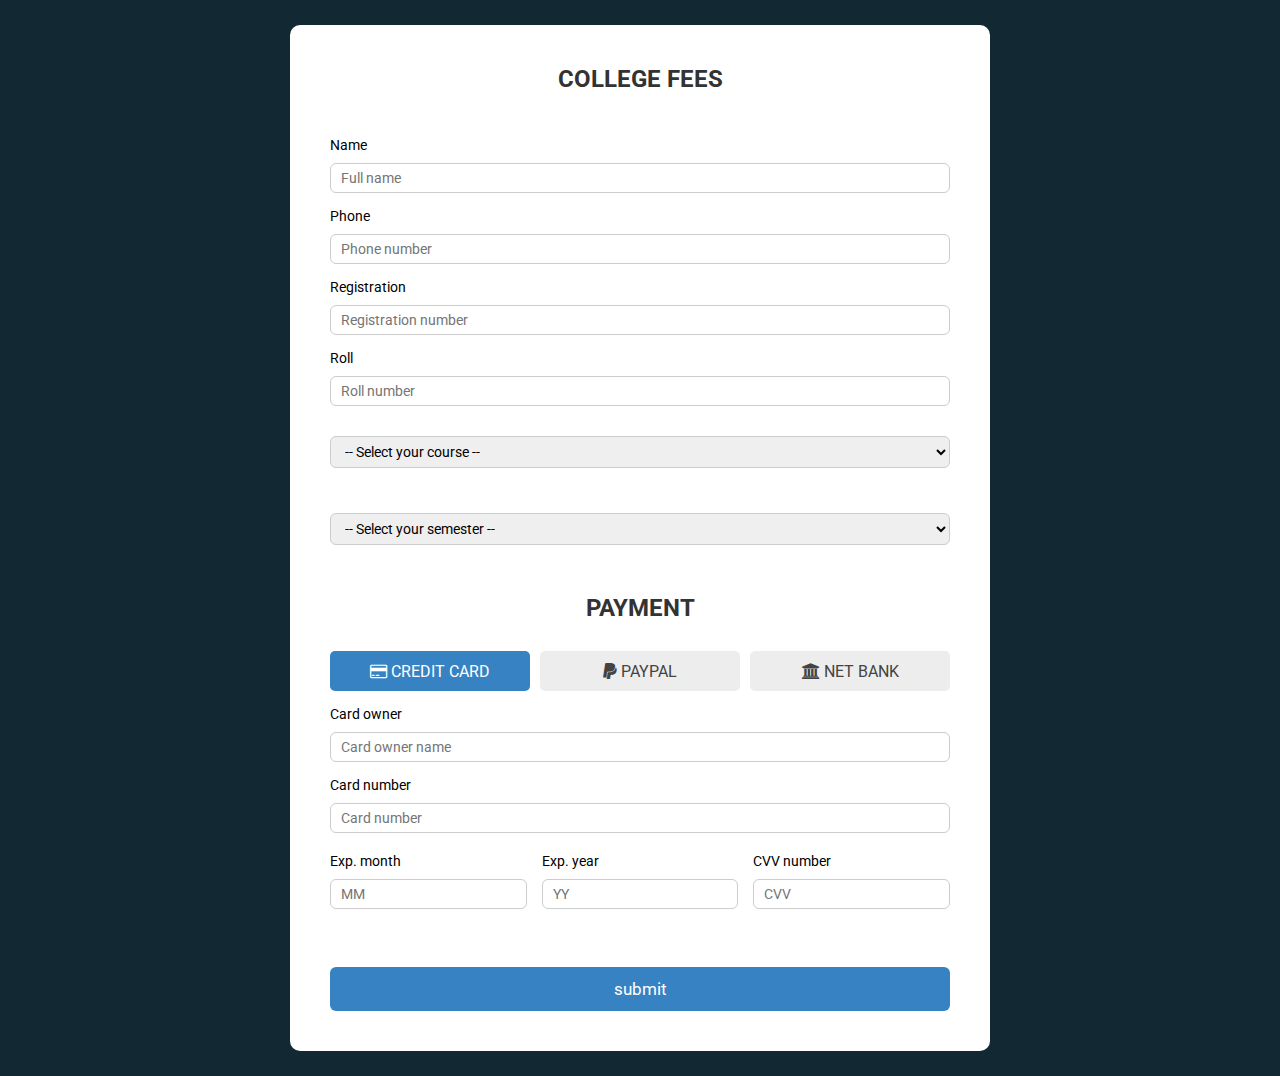
<file: links/fees.html>
<!DOCTYPE html>
<html lang="en">
<head>
    <meta charset="UTF-8">
    <meta name="viewport" content="width=device-width, initial-scale=1.0">
    <title>College Fees</title>
    <link rel="icon" href="icons/site-icon.png" type="png/icon" />
    <link rel="stylesheet" href="https://cdnjs.cloudflare.com/ajax/libs/font-awesome/4.7.0/css/font-awesome.min.css">
    <link href="https://fonts.googleapis.com/css?family=Roboto:300,400,500,700" rel="stylesheet">
    <link rel="stylesheet" href="feesstyle.css">
</head>
<body>
     <!--start payment form-->

     <div class="container">
        <form action="">
            <div class="row">
                <div class="column">
                    <h3 class="title">college  fees</h3>   <!--fees heading -->

                    <br>
                    <!--FEES required SECTIONS //////-->
                    <div class="input-box">
                        <span>Name</span>
                        <input type="text" placeholder="Full name" required />
                    </div>
                    <div class="input-box">
                        <span>Phone</span>
                        <input type="text" placeholder="Phone number" required/>
                    </div>
                    <div class="input-box">
                        <span>Registration</span>
                        <input type="text" placeholder="Registration number" required/>
                    </div>
                    <div class="input-box">
                        <span>Roll </span>
                        <input type="text" placeholder="Roll number" required/>    
                    </div>
                    <div class="input-box">
                        <select class="input-box" required>
                            <option value=""> -- Select your course --</option>
                            <option value="1">Diploma in Information Technology</option>
                            <option value="2">Masters in Computer Applications</option>
                            <option value="3">Diploma in Electrical Engineering</option>
                            <option value="4">Diploma in Computer Programming</option>
                            <option value="5">Master of Business Administration</option>
                            <option value="6">Diploma in Biomedical Engineering</option>
                            <option value="7">Diploma in Medical Laboratory Technology</option>
                            <option value="8">Diploma in Chemical Engineering</option>
                          </select>
                            <div class="input-box">
                                <select class="input-box" required>
                                    <option value=""> -- Select your semester --</option>
                                    <option value="1">1 Semester</option>
                                    <option value="2">2 Semester</option>
                                    <option value="3">3 Semester</option>
                                    <option value="4">4 Semester</option>
                                    <option value="5">5 Semester</option>
                                    <option value="6">6 Semester</option>
                                </select>
                            </div>
                    </div>
                    </div>       
                </div>
                <br>
            

                <div class="column">
                    <h3 class="title">payment</h3>   <!--@@@@ PAYMENT HEADING -->
                    <br>
                    <div class="btn-group" style="width:100%">
                        <button style="width:50%"><span><i class="fa fa-credit-card"></i> CREDIT CARD</span></button>
                        <button class="card" style="width:50%"><span><i class="fa fa-paypal"></i> PAYPAL</span></button>
                        <button class="card" style="width:50%"><span><i class="fa fa-bank"></i> NET BANK</span></button>
                      </div>

                    <div class="input-box">
                        <span>Card owner </span>
                        <input type="text" placeholder="Card owner name ">
                    </div>
                    <div class="input-box">
                        <span>Card number</span>
                        <input type="text" placeholder="Card number" >
                    </div>

                    <div class="flex">
                        <div class="input-box">
                            <span>Exp. month</span>
                            <input type="text" placeholder="MM">
                        </div>
                        <div class="input-box">
                            <span>Exp. year</span>
                            <input type="text" placeholder="YY" >
                        </div>
                        <div class="input-box">
                            <span>CVV number</span>
                            <input type="text" placeholder="CVV">
                        </div>
                    </div>       
                </div>
                <br>
                <br>
                <button type="submit" class="btn"> submit</button>
            </div>
        </form>
    </div>
    
</body>
</html>
</file>
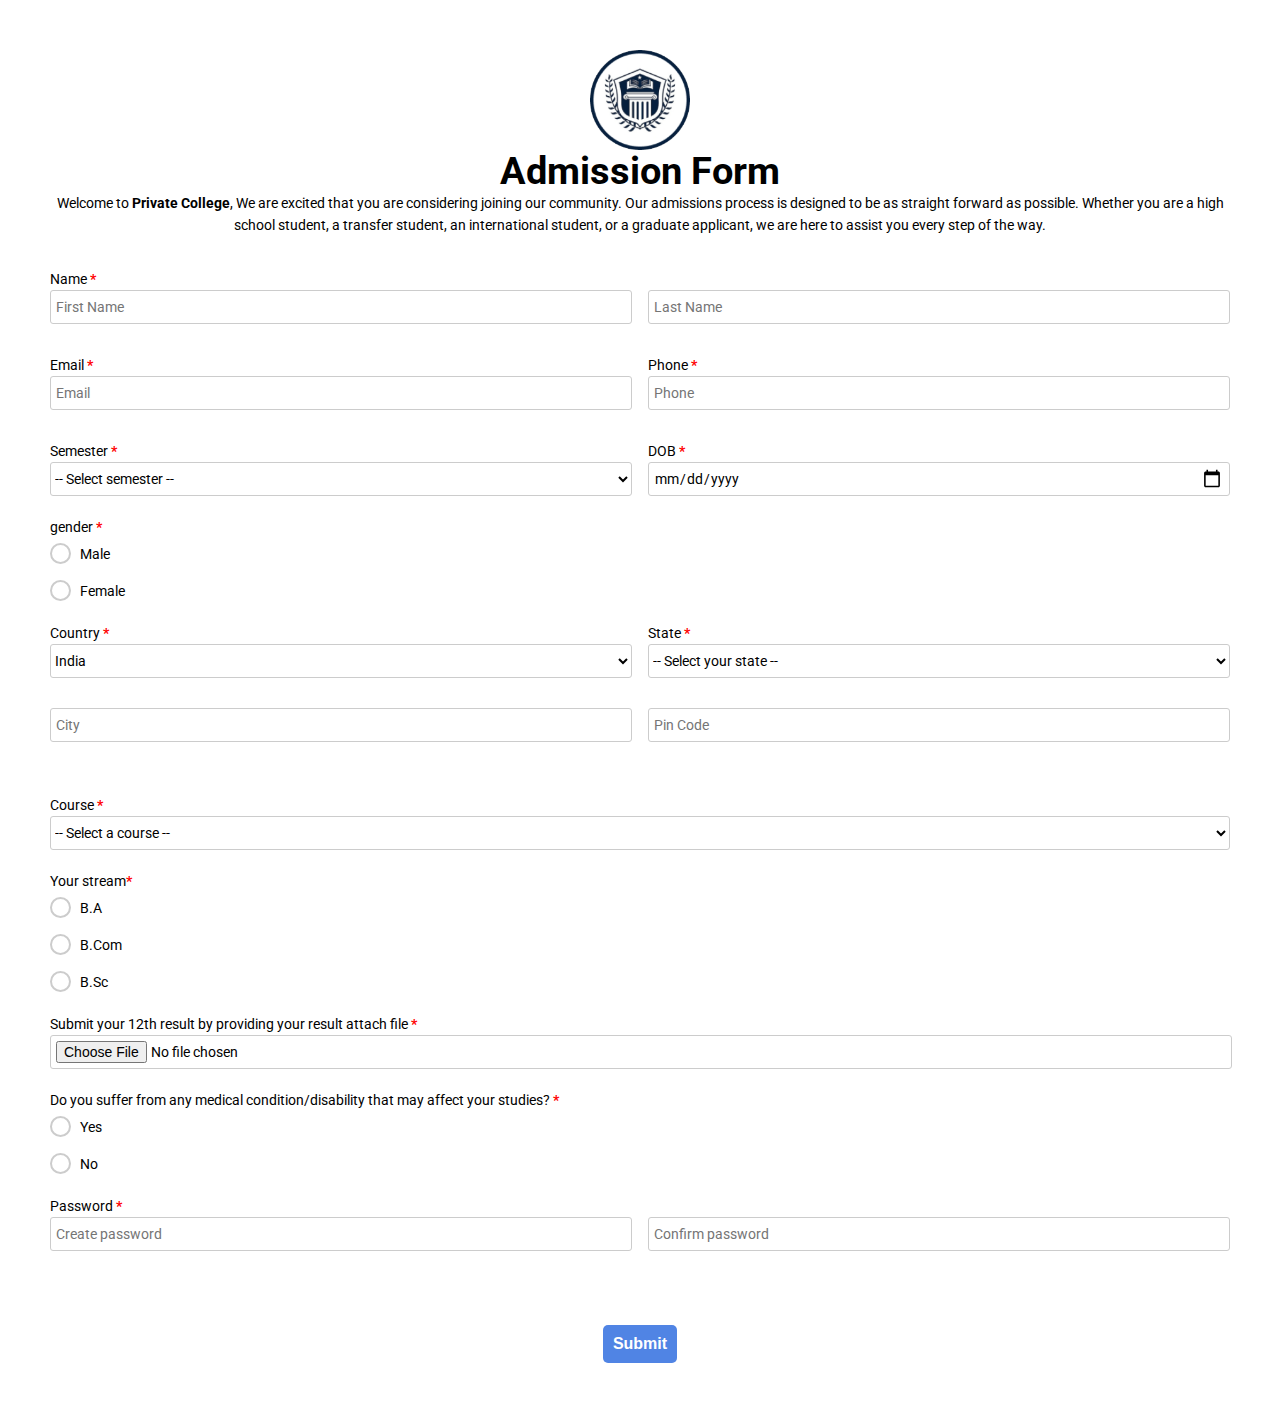
<file: links/admission/form.html>
<!DOCTYPE html>
<html>
  <head>
    <meta charset="UTF-8">
    <meta name="viewport" content="width=device-width, initial-scale=1.0">
    <title>Admission Form</title>
    <link rel="icon" href="/icons/site-icon.png" type="png/icon" />
    <link rel="stylesheet" href="https://cdnjs.cloudflare.com/ajax/libs/font-awesome/4.7.0/css/font-awesome.min.css">
    <link href="https://fonts.googleapis.com/css?family=Roboto:300,400,500,700" rel="stylesheet">
    <link rel="stylesheet" href="formstyle.css"> 
  </head>
  <body>
    <!--====# FORM HEADER #====-->
    <form action="#">
      <div class="banner">
        <img src="/icons/site-icon.png" alt="logo" height="100" >
      </div>
    
      <h1>Admission Form</h1>        
      <p class="top-info">Welcome to <b>Private College</b>, We are excited that you are considering joining our community. Our admissions process is designed to be as straight forward as possible. Whether you are a high school student, a transfer student, an international student, or a graduate applicant, we are here to assist you every step of the way.</p>
    <!--========# FORM HEADER END #=======-->
    <br>
    <!--========/// FORM MAIN INFO SECTIONS  /////=========-->
    <!--NAME SECTIONS-->
    <div class="item">
      <p>Name <b class="star">*</b></p>
      <div class="name-item">
        <input type="text" name="name" placeholder="First Name" required/>
        <input type="text" name="name" placeholder="Last Name" required/>
      </div>
    </div>
    <!--EMAIL OR PHONE SECTIONS-->
    <div class="contact-item">
      <div class="item">
        <p>Email <b class="star">*</b></p>
        <input type="text" name="email" placeholder="Email" required/>
      </div>
      <div class="item">
        <p>Phone <b class="star">*</b></p>
        <input type="text" name="phone" placeholder="Phone" required/>
      </div>
    </div>
    <!--SEMESTER OPTIONS OR DOB SECTIONS-->
    <div class="position-item">
      <div class="item">
        <p>Semester <b class="star">*</b></p>
        <select required>
          <option value="">-- Select semester --</option>
          <option value="1">Semester 1</option>
          <option value="2">Semester 2</option>
          <option value="3">Semester 3</option>
          <option value="4">Semester 4</option>
          <option value="5">Semester 5</option>
          <option value="6">Semester 6</option>
        </select>
      </div>
      <div class="item">
        <p>DOB <b class="star">*</b></p>
        <input type="date" name="bdate" required/>
      </div>
    </div>
    <!--GENDER SECTIONS RADIO BUTTONS-->
    <div class="question">
      <p>gender <b class="star">*</b></p>
      <div class="question-answer">
        <div>
          <input type="radio" value="male" id="radio_1" name="status" required/>
          <label for="radio_1" class="radio"><span>Male</span></label>
        </div>
        <div>
          <input type="radio" value="female" id="radio_2" name="status" required/>
          <label for="radio_2" class="radio"><span>Female</span></label>
        </div>
      </div>
    </div>
    <!--===# ADDRESS SECTIONS-->

    <div class="position-item">
      <div class="item">
        <p>Country <b class="star">*</b></p>
        <select required>
          <option value="1">India</option>
        </select>
      </div>
      <div class="item">
        <p>State <b class="star">*</b></p>
        <select required>
          <option value="">-- Select your state --</option>
          <option value="1">Assam</option>
          <option value="2">Gujarat</option>
          <option value="3">Karnataka</option>
          <option value="4">Maharashtra</option>
          <option value="5">Sikkim</option>
          <option value="5">West Bengal</option>
        </select>            
      </div>
    </div>

    <div class="item">
      <div class="name-item">
        <input type="text" name="city" placeholder="City" required/>
        <input type="text" name="pin" placeholder="Pin Code" required/>
      </div>
    </div>
    <br>

    <!--COURSE'S-->

      <div class="item">
        <p>Course <b class="star">*</b></p>
        <select required>
          <option value="">-- Select a course --</option>
          <option value="1">Diploma in Information Technology</option>
          <option value="2">Masters in Computer Applications</option>
          <option value="3">Diploma in Electrical Engineering</option>
          <option value="4">Diploma in Computer Programming</option>
          <option value="5">Master of Business Administration</option>
          <option value="6">Diploma in Biomedical Engineering</option>
          <option value="7">Diploma in Medical Laboratory Technology</option>
          <option value="8">Diploma in Chemical Engineering</option>
        </select>
      </div>
      <!--STREAMS-->

      <div class="question">
        <p>Your stream<b class="star">*</b></p>
        <div class="question-answer" >
          <div>
            <input type="radio" value="ba" id="radio_5" name="stream" required>
            <label for="radio_5" class="radio"><span>B.A</span></label>
          </div>
          <div>
            <input type="radio" value="bcom" id="radio_6" name="stream" required />
            <label for="radio_6" class="radio"><span>B.Com</span></label>
          </div>
          <div>
            <input type="radio" value="bsc" id="radio_7" name="stream" required />
            <label for="radio_7" class="radio"><span>B.Sc</span></label>
          </div>
        </div>

<!--ADD A VIA FILE-->

    <div class="item">
      <p>Submit your 12th result by providing your result attach file <b class="star">*</b></p>
       <input type="file" name="file" accept="file/*" required>
    </div>

    <!--EXTRA INFO-->

      <p>Do you suffer from any medical condition/disability that may affect your studies? <b class="star">*</b></p>
       <div class="question-answer">
        <div>

          <input type="radio" id="yes" value="check" name="check" required />
          <label for="yes" class="radio"><span>Yes</span></label>
        </div>
      
        <div>
          <input type="radio" id="no" value="check" name="check" required/>
          <label for="no" class="radio"><span>No</span></label>
        </div>
      </div>

      <!--PASSWORD SECTION -->

      <div class="item">
        <p>Password <b class="star">*</b></p>
        <div class="name-item">
          <input type="password" name="passwd" placeholder="Create password" required/>
          <input type="password" name="passwd" placeholder="Confirm password" required/>
        </div>
      </div>
      <br>
      <br>
      <!--MAIN SUBMIT BUTTON-->
   
    <div class="btn-block">
      <button type="submit" href="">Submit</button>
    </div>
  </form>

  <!--==========#ENDS FORM FOR MAIN CONTENT OF HTML #=======-->
  </body>
</html>
</file>
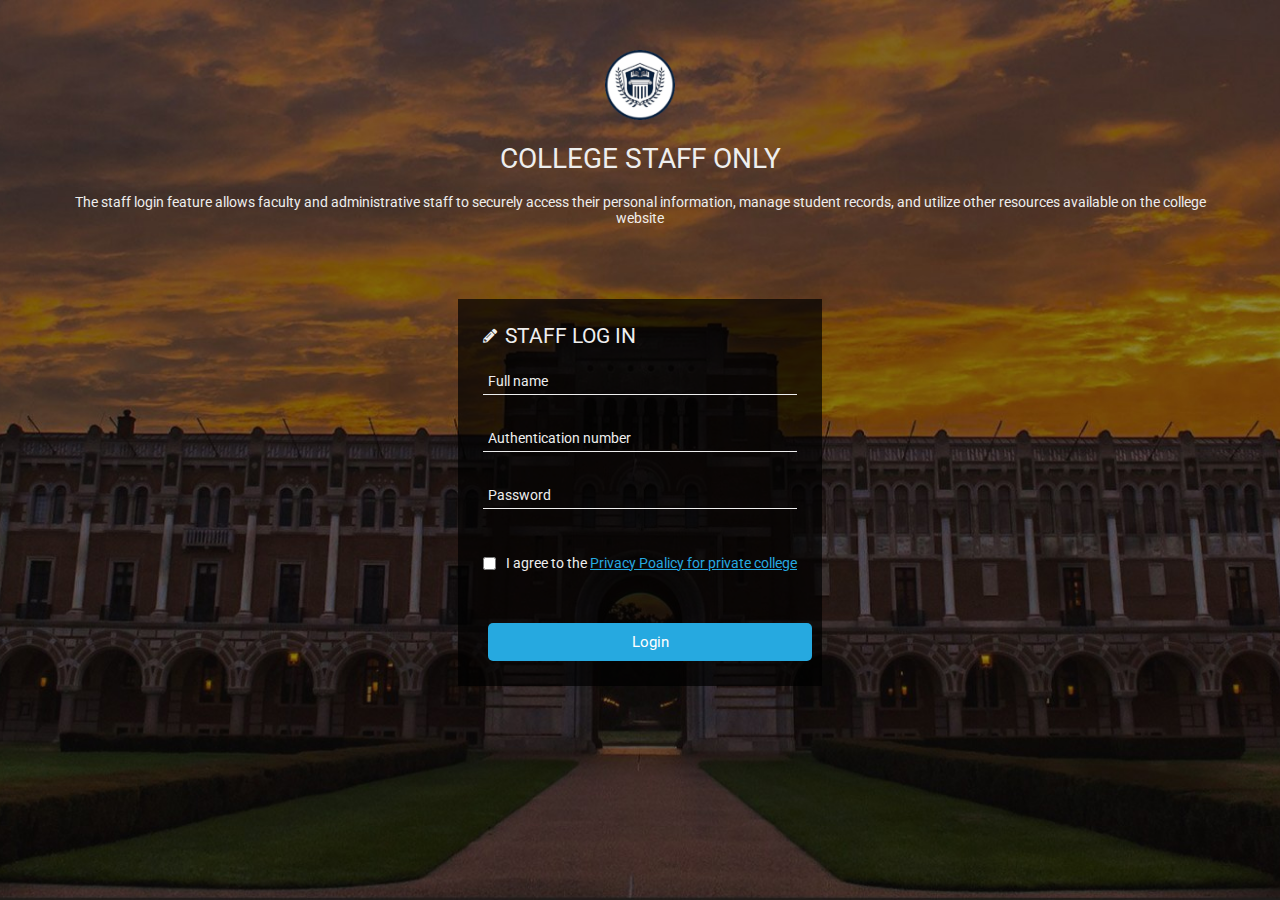
<file: links/staff/staff-login.html>
<!DOCTYPE html>
<html lang="en">
<head>
    <meta charset="UTF-8">
    <meta name="viewport" content="width=device-width, initial-scale=1.0">
    <link rel="icon" href="/icons/site-icon.png" type="png/icon" />
    <title>Student Login</title>
    <link rel="stylesheet" href="https://use.fontawesome.com/releases/v5.4.1/css/all.css">
    <link href="https://fonts.googleapis.com/css?family=Roboto:300,400,500,700" rel="stylesheet">
    <link rel="stylesheet" href="/links/student/student-styles.css">
</head>
<body>
  <!--## PAGE DESCRIPTIONS-->

    <div class="main-block">
        <div class="left-part">
          <img src="/icons/site-icon.png" alt="icons" width="70px">    <!--site icon head-->
          <h1>college staff only</h1>
          <p>The staff login feature allows faculty and administrative staff to securely access their personal information, manage student records, and utilize other resources available on the college website</p>
<br>
<br>
<br>
<!--END-->
      <!--##STUDNET LOGIN PAGES FROM -->
        </div>
        <form action="/">
          <div class="title">
            <i class="fas fa-pencil-alt"></i> 
            <h2>Staff Log in</h2>
          </div>
          <div class="info">
            <input class="fname" type="text" name="name" placeholder="Full name">
            <input type="text" name="name" placeholder="Authentication number">
            <input type="password" name="name" placeholder="Password">
            <br>
            

          </div>
          <div class="checkbox">
            <input type="checkbox" name="checkbox"><span>I agree to the <a href="#">Privacy Poalicy for private college</a></span>
          </div>
          <br>
          <br>
          <div class="btn-group">
            <a class="btn-item">Login</a>
          </div>
        </form>
      </div>
      <!--#END-->
      
</body>
</html>
</file>
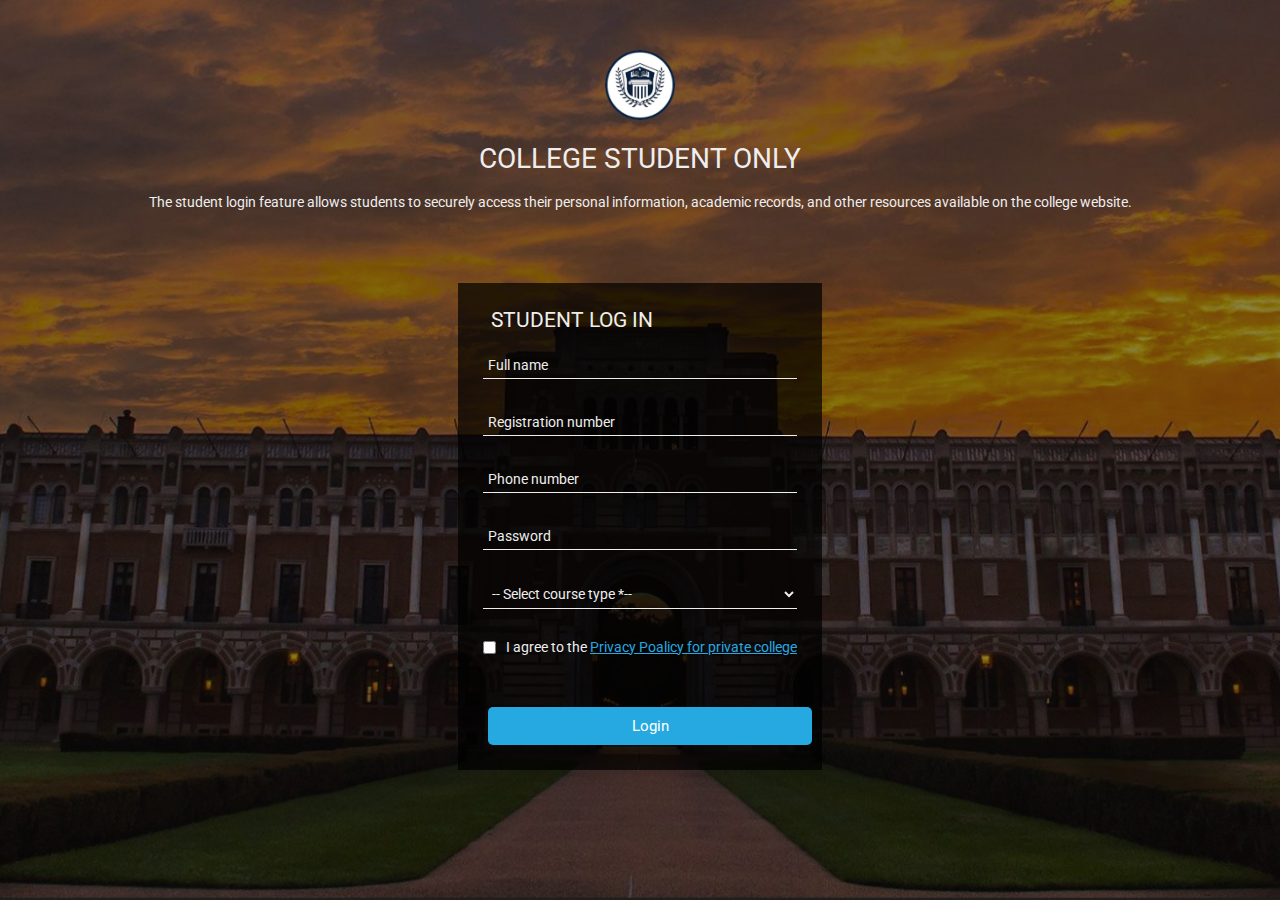
<file: links/student/student-login.html>
<!DOCTYPE html>
<html lang="en">
<head>
    <meta charset="UTF-8">
    <meta name="viewport" content="width=device-width, initial-scale=1.0">
    <link rel="icon" href="/icons/site-icon.png" type="png/icon" />
    <title>Student Login</title>
    <link href="https://fonts.googleapis.com/css?family=Roboto:300,400,500,700" rel="stylesheet">
    <link rel="stylesheet" href="student-styles.css">
</head>
<body>
  <!--## PAGE DESCRIPTIONS-->

    <div class="main-block">
        <div class="left-part">
          <img src="/icons/site-icon.png" alt="icons" width="70px">  <!--site icon head-->
          <h1>College Student Only</h1>
          <p>The student login feature allows students to securely access their personal information, academic records, and other resources available on the college website.</p>
<br>
<br>
<br>
<!--END-->
      <!--##STUDNET LOGIN PAGES FROM -->
        </div>
        <form action="/">
          <div class="title">
            <i class="fas fa-pencil-alt"></i> 
            <h2>Student Log in</h2>
          </div>
          <div class="info">
            <input class="fname" type="text" name="name" placeholder="Full name">
            <input type="text" name="name" placeholder="Registration number">
            <input type="text" name="name" placeholder="Phone number">
            <input type="password" name="name" placeholder="Password">
            <select>
              <option value="">-- Select course type *--</option>
                  <option value="1">Diploma in Information Technology</option>
                  <option value="2">Masters in Computer Applications</option>
                  <option value="3">Diploma in Electrical Engineering</option>
                  <option value="4">Diploma in Computer Programming</option>
                  <option value="5">Master of Business Administration</option>
                  <option value="6">Diploma in Biomedical Engineering</option>
                  <option value="7">Diploma in Medical Laboratory Technology</option>
                  <option value="8">Diploma in Chemical Engineering</option>
            </select>
          </div>
          <div class="checkbox">
            <input type="checkbox" name="checkbox"><span>I agree to the <a href="#">Privacy Poalicy for private college</a></span>
          </div>
          <br>
          <br>
          <div class="btn-group">
            <a class="btn-item">Login</a>
          </div>
        </form>
      </div>
      <!--#END-->
      
</body>
</html>
</file>
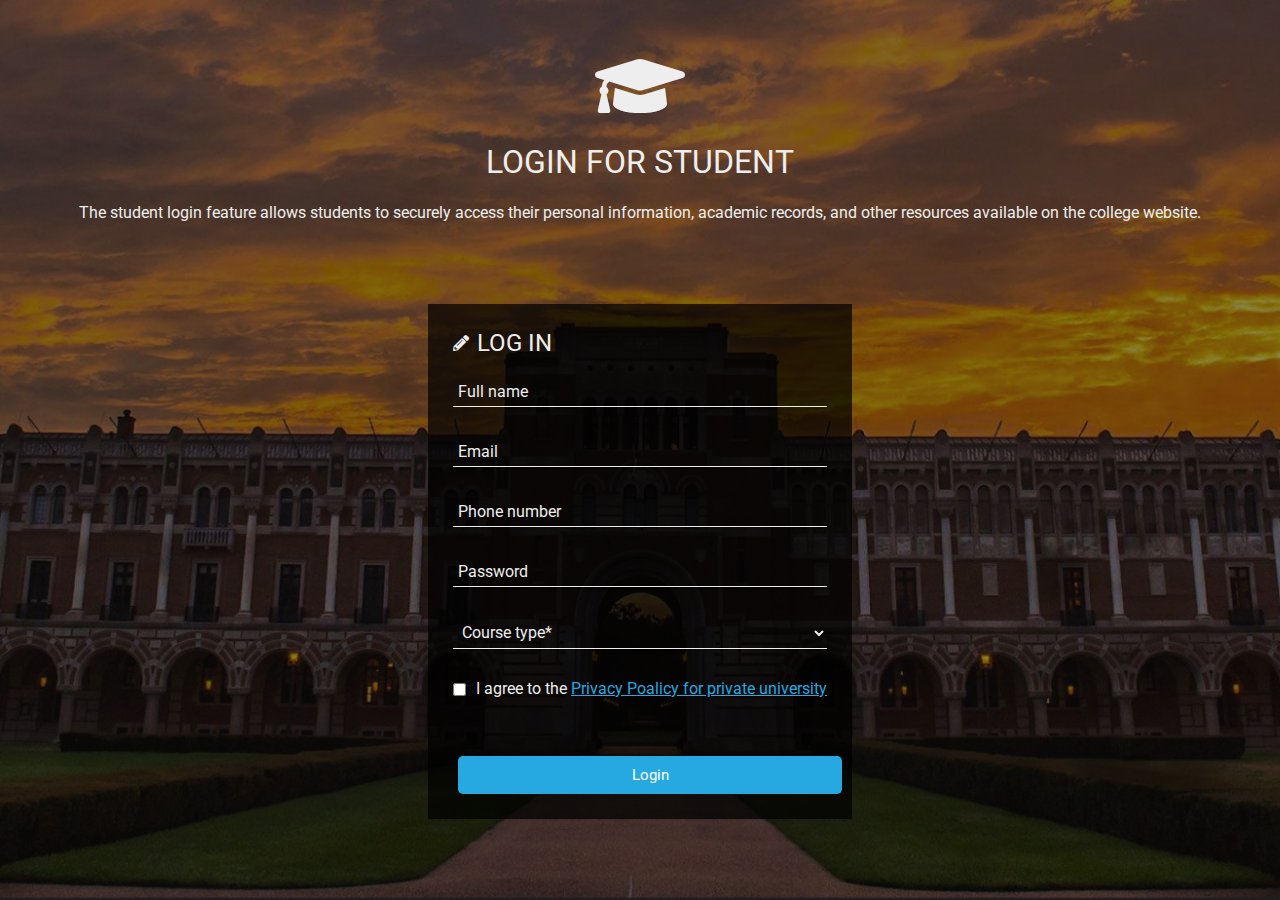
<file: links/studentlogin/slogin.html>
<!DOCTYPE html>
<html lang="en">
<head>
    <meta charset="UTF-8">
    <meta name="viewport" content="width=device-width, initial-scale=1.0">
    <link rel="icon" href="/College-Website/icons/Untitled (1).png" type="png/icon" />
    <title>Student Login</title>
    <link rel="stylesheet" href="https://use.fontawesome.com/releases/v5.4.1/css/all.css">
    <link href="https://fonts.googleapis.com/css?family=Roboto:300,400,500,700" rel="stylesheet">
    <link rel="stylesheet" href="/links/studentlogin/sloginstyle.css">
</head>
<body>

    <div class="main-block">
        <div class="left-part">
          <i class="fas fa-graduation-cap"></i>
          <h1>login for student</h1>
          <p>The student login feature allows students to securely access their personal information, academic records, and other resources available on the college website.</p>
<br>
<br>
<br>
        </div>
        <form action="/">
          <div class="title">
            <i class="fas fa-pencil-alt"></i> 
            <h2>Log in</h2>
          </div>
          <div class="info">
            <input class="fname" type="text" name="name" placeholder="Full name">
            <input type="text" name="name" placeholder="Email">
            <input type="text" name="name" placeholder="Phone number">
            <input type="password" name="name" placeholder="Password">
            <select>
              <option value="course-type" selected>Course type*</option>
              <option value="short-courses">Short courses</option>
              <option value="featured-courses">Featured courses</option>
              <option value="undergraduate">Undergraduate</option>
              <option value="diploma">Diploma</option>
              <option value="certificate">Certificate</option>
              <option value="masters-degree">Masters degree</option>
              <option value="postgraduate">Postgraduate</option>
            </select>
          </div>
          <div class="checkbox">
            <input type="checkbox" name="checkbox"><span>I agree to the <a href="#">Privacy Poalicy for private university</a></span>
          </div>
          <br>
          <br>
          <div class="btn-group">
            <a class="btn-item">Login</a>
          </div>
        </form>
      </div>
    
</body>
</html>
</file>
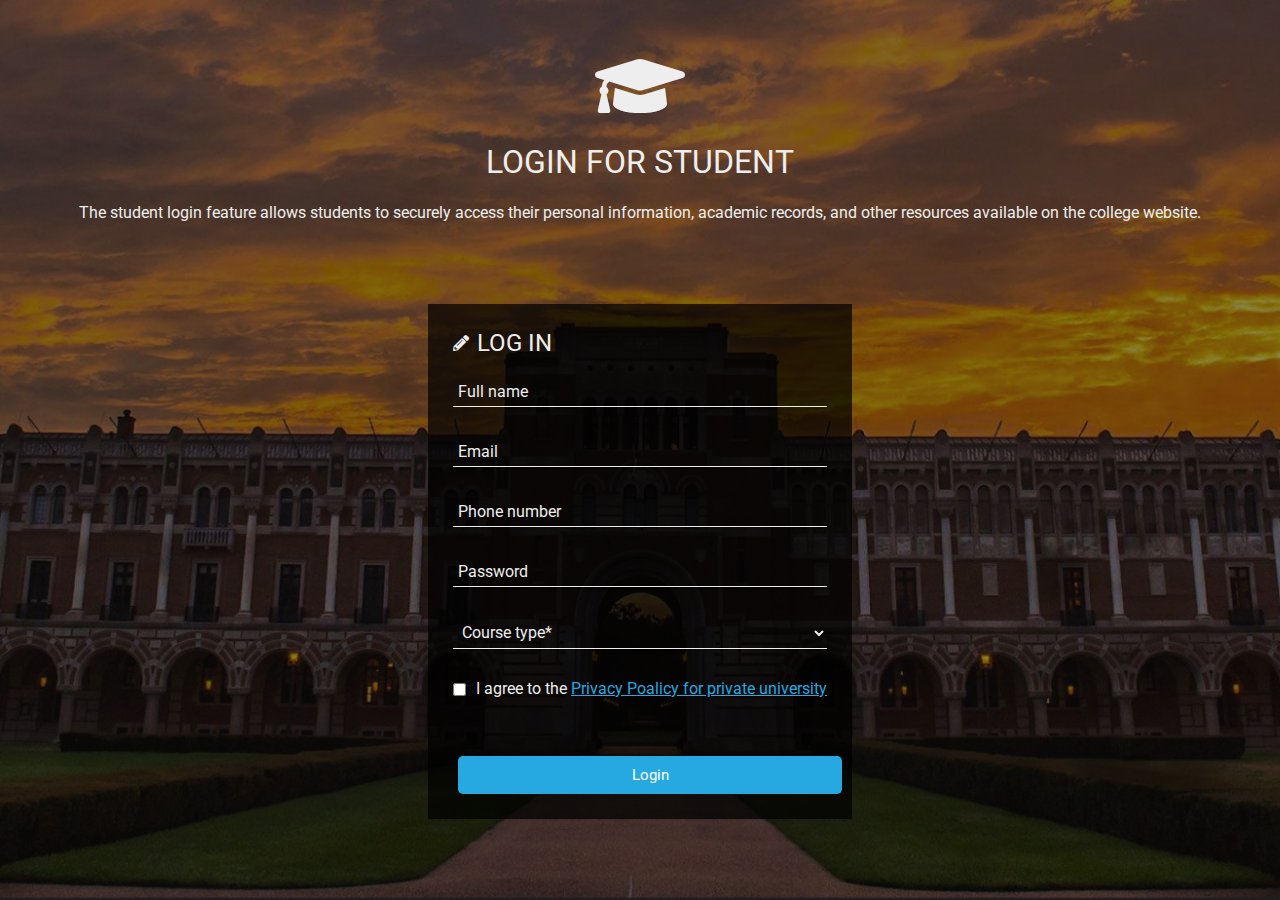
<file: links/studentlogin/student-login.html>
<!DOCTYPE html>
<html lang="en">
<head>
    <meta charset="UTF-8">
    <meta name="viewport" content="width=device-width, initial-scale=1.0">
    <link rel="icon" href="/icons/site-icon.png" type="png/icon" />
    <title>Student Login</title>
    <link rel="stylesheet" href="https://use.fontawesome.com/releases/v5.4.1/css/all.css">
    <link href="https://fonts.googleapis.com/css?family=Roboto:300,400,500,700" rel="stylesheet">
    <link rel="stylesheet" href="/links/studentlogin/student-styles.css">
</head>
<body>

    <div class="main-block">
        <div class="left-part">
          <i class="fas fa-graduation-cap"></i>
          <h1>login for student</h1>
          <p>The student login feature allows students to securely access their personal information, academic records, and other resources available on the college website.</p>
<br>
<br>
<br>
        </div>
        <form action="/">
          <div class="title">
            <i class="fas fa-pencil-alt"></i> 
            <h2>Log in</h2>
          </div>
          <div class="info">
            <input class="fname" type="text" name="name" placeholder="Full name">
            <input type="text" name="name" placeholder="Email">
            <input type="text" name="name" placeholder="Phone number">
            <input type="password" name="name" placeholder="Password">
            <select>
              <option value="course-type" selected>Course type*</option>
              <option value="short-courses">Short courses</option>
              <option value="featured-courses">Featured courses</option>
              <option value="undergraduate">Undergraduate</option>
              <option value="diploma">Diploma</option>
              <option value="certificate">Certificate</option>
              <option value="masters-degree">Masters degree</option>
              <option value="postgraduate">Postgraduate</option>
            </select>
          </div>
          <div class="checkbox">
            <input type="checkbox" name="checkbox"><span>I agree to the <a href="#">Privacy Poalicy for private university</a></span>
          </div>
          <br>
          <br>
          <div class="btn-group">
            <a class="btn-item">Login</a>
          </div>
        </form>
      </div>
    
</body>
</html>
</file>
<file: links/feesstyle.css>
body{
    background-color: rgb(18, 41, 52);
}

*{
    margin: 0;
    padding: 0;
    box-sizing: border-box;
    font-family: Roboto, Arial, sans-serif;
    font-size: 16px;
}

.container{
    display: flex;
    justify-content: center;
    align-items: center;
    min-height: 50vh;  
    padding: 25px;
}

.container form{
    width: 700px;
    padding: 40px;
    background: white;
    border-radius: 10px;
}
form .row{
    display: flex;
    gap: 15px;
    flex-wrap: wrap;
}

.row .column{
    flex: 1 1 250px;
}


.column .title{
    text-align: center;
    font-size: 24px;
    color: #333;
    text-transform: uppercase;
    margin-bottom: 10px;
}

.column .input-box{
    margin: 15px 0;
}

.input-box span{
    font-size: 14px;
    display: block;
    margin-bottom: 10px;
}

.input-box input{
    width: 100%;
    padding: 6px 10px;
    border: 1px solid #ccc;
    border-radius: 6px;
    font-size: 14px;
}

.input-box select{
    width: 100%;
    padding: 6px 10px;
    border: 1px solid #ccc;
    border-radius: 6px;
    font-size: 14px;
}

.column .flex{
    display: flex;
    gap: 15px;
}

.flex .input-box{
    margin-top: 5px;
}


.btn-group{
    display: flex;
    gap: 10px;
   }

   .card{
    background-color: rgb(237, 237, 237);
    color: #434343;
   }



   button {
    width: 100px;
    padding: 10px;
    border: none;
    border-radius: 5px; 
    background: #3782c3;
    font-size: 17px;
    color: #fff;
    cursor: pointer;
    }

form .btn{
    width: 100%;
    padding: 12px;
    background: #3782c3;
    border: none;
    outline: none;
    border-radius: 6px;
    font-size: 17px;
    color: #fff;
    margin-top: 5px;
    cursor: pointer;
}
</file>
<file: links/admission/formstyle.css>
html, body {
    min-height: 100%;
    }
    body, div, form, input, select, p { 
    padding: 0;
    margin: 0;
    outline: none;
    font-family: Roboto, Arial, sans-serif;
    font-size: 14px;
    color: #000000;
    line-height: 22px;
    }
    h1 {
    text-align: center;
    margin: 10px;
    font-size: 38px;
    color: #000000;
    z-index: 2;
    }
    p.top-info {
    text-align: center;
    }
    .testbox {
    display: flex;
    justify-content: center;
    align-items: center;
    height: inherit;
    padding: 20px;
    }
    form {
    padding: 50px;
    border-radius: 6px;
    background: #ffffff;

    }
   .banner {
    
    position: relative;  
    background-size: cover;
    display: flex;
    justify-content: center;
    align-items: center;
    text-align: center;
    }
    .banner::after {
    content: "";
    position: absolute;
    width: 100%;
    height: 100%;
    }
    input, select, textarea {
    margin-bottom: 10px;
    border: 1px solid #ccc;
    border-radius: 3px;
    }
    input {
    width: calc(100% - 10px);
    padding: 5px;
    }
    input[type="date"] {
    padding: 4px 5px;
    }
    select {
    width: 100%;
    padding: 7px 0;
    background: transparent;
    }

   .star{
    color: red;
   }


    .item {
    position: relative;
    margin: 10px 0;
    }
    input[type="date"]::-webkit-inner-spin-button {
    display: none;
    }
    .item i, input[type="date"]::-webkit-calendar-picker-indicator {
    position: absolute;
    font-size: 20px;
    color: #a9a9a9;
    }
    .item i {
    right: 2%;
    top: 30px;
    z-index: 1;
    }
    [type="date"]::-webkit-calendar-picker-indicator {
    right: 1%;
    z-index: 2;
    cursor: pointer;
    }
    input[type=radio]  {
    display: none;
    }
    label.radio {
    position: relative;
    display: inline-block;
    margin: 5px 20px 10px 0;
    cursor: pointer;
    }
    .question span {
    margin-left: 30px;
    }
    label.radio:before {
    content: "";
    position: absolute;
    left: 0;
    width: 17px;
    height: 17px;
    border-radius: 50%;
    border: 2px solid #ccc;
    }
    input[type=radio]:checked + label:before, label.radio:hover:before {
    border: 2px solid #5084e4;
    }
    label.radio:after {
    content: "";
    position: absolute;
    top: 6px;
    left: 5px;
    width: 8px;
    height: 4px;
    border: 3px solid #5084e4;
    border-top: none;
    border-right: none;
    transform: rotate(-45deg);
    opacity: 0;
    }
    input[type=radio]:checked + label:after {
    opacity: 1;
    }
    .container{
        display: flex;
        gap: 16px;
    }
    .btn-block {
    margin-top: 10px;
    text-align: center;
    }
    button {
    width: auto;
    padding: 10px;
    border: none;
    border-radius: 5px; 
    background: #5084e4;
    font-size: 16px;
    font-weight: 700;
    color: #fff;
    cursor: pointer;
    }       

    @media (min-width: 568px) {
    .name-item, .contact-item, .position-item {
    display: flex;
    flex-wrap: wrap;
    justify-content: space-between;
    }
    .name-item input {
    width: calc(50% - 20px);
    }
    .contact-item .item, .position-item .item {
    width: calc(50% - 8px);
    }
    .contact-item input, .position-item input {
    width: calc(100% - 12px);
    }
    .position-item select {
    width: 100%;
    }
    }
</file>
<file: links/student/student-styles.css>
html, body {
    min-height: 100%;
}

body, div, form, input, select, p { 
    padding: 0;
    margin: 0;
    outline: none;
    font-family: Roboto, Arial, sans-serif;
    font-size: 14px;
    color: #eee;
}

body {
    background: url("/links/college.jpg") no-repeat center;
    background-size: cover;
    }

h1, h2 {
    text-transform: uppercase;
    font-weight: 400;
}

h2 {
    margin: 0 0 0 8px;
    }

.main-block {
    display: flex;
    flex-direction: column;
    justify-content: center;
    align-items: center;
    height: 100%;
    padding: 25px;
    
}
.left-part, form {
    padding: 25px;
}
.left-part {
    text-align: center;
}
.fa-graduation-cap {
    font-size: 72px;
}
    
form {
    background: rgba(0, 0, 0, 0.7); 
    }
.title {
    display: flex;
    align-items: center;
    margin-bottom: 20px;
}
    .info {
        display: flex;
        flex-direction: column;
    }

    
    input, select {
    padding: 5px;
    margin-bottom: 30px;
    background: transparent;
    border: none;
    border-bottom: 1px solid #eee;
}
    input::placeholder {
        color: #eee;
    }
    option:focus {
        border: none;
    }
    option {
        background: black; 
        border: none;
    }
    .checkbox input {
        margin: 0 10px 0 0;
        vertical-align: middle;
    }
    .checkbox a {
        color: #26a9e0;
    }
    .checkbox a:hover {
        color: #85d6de;
    }
.btn-item, button {
    padding: 10px 5px;
    margin-top: 20px;
    border-radius: 5px; 
    border: none;
    background: #26a9e0; 
    text-decoration: none;
    font-size: 15px;
    font-weight: 400;
    color: #fff;
}

.btn-item {
    display: inline-block;
    margin: 20px 5px 0;
    width: 100%;
    text-align: center;
}
    
    /*********END*********/
</file>
<file: links/studentlogin/sloginstyle.css>
html, body {
    min-height: 100%;
    }
    body, div, form, input, select, p { 
    padding: 0;
    margin: 0;
    outline: none;
    font-family: Roboto, Arial, sans-serif;
    font-size: 16px;
    color: #eee;
    }
    body {
    background: url("/links/college.jpg") no-repeat center;
    background-size: cover;
    }
    h1, h2 {
    text-transform: uppercase;
    font-weight: 400;
    }
    h2 {
    margin: 0 0 0 8px;
    }
    .main-block {
    display: flex;
    flex-direction: column;
    justify-content: center;
    align-items: center;
    height: 100%;
    padding: 25px;
    }
    .left-part, form {
    padding: 25px;
    }
    .left-part {
    text-align: center;
    }
    .fa-graduation-cap {
    font-size: 72px;
    }
    form {
    background: rgba(0, 0, 0, 0.7); 
    }
    .title {
    display: flex;
    align-items: center;
    margin-bottom: 20px;
    }
    .info {
    display: flex;
    flex-direction: column;
    }
    input, select {
    padding: 5px;
    margin-bottom: 30px;
    background: transparent;
    border: none;
    border-bottom: 1px solid #eee;
    }
    input::placeholder {
    color: #eee;
    }
    option:focus {
    border: none;
    }
    option {
    background: black; 
    border: none;
    }
    .checkbox input {
    margin: 0 10px 0 0;
    vertical-align: middle;
    }
    .checkbox a {
    color: #26a9e0;
    }
    .checkbox a:hover {
    color: #85d6de;
    }
    .btn-item, button {
    padding: 10px 5px;
    margin-top: 20px;
    border-radius: 5px; 
    border: none;
    background: #26a9e0; 
    text-decoration: none;
    font-size: 15px;
    font-weight: 400;
    color: #fff;
    }
    .btn-item {
    display: inline-block;
    margin: 20px 5px 0;
    width: 100%;
    text-align: center;
    }
</file>
<file: links/studentlogin/student-styles.css>
html, body {
    min-height: 100%;
    }
    body, div, form, input, select, p { 
    padding: 0;
    margin: 0;
    outline: none;
    font-family: Roboto, Arial, sans-serif;
    font-size: 16px;
    color: #eee;
    }
    body {
    background: url("/links/college.jpg") no-repeat center;
    background-size: cover;
    }
    h1, h2 {
    text-transform: uppercase;
    font-weight: 400;
    }
    h2 {
    margin: 0 0 0 8px;
    }
    .main-block {
    display: flex;
    flex-direction: column;
    justify-content: center;
    align-items: center;
    height: 100%;
    padding: 25px;
    }
    .left-part, form {
    padding: 25px;
    }
    .left-part {
    text-align: center;
    }
    .fa-graduation-cap {
    font-size: 72px;
    }
    form {
    background: rgba(0, 0, 0, 0.7); 
    }
    .title {
    display: flex;
    align-items: center;
    margin-bottom: 20px;
    }
    .info {
    display: flex;
    flex-direction: column;
    }
    input, select {
    padding: 5px;
    margin-bottom: 30px;
    background: transparent;
    border: none;
    border-bottom: 1px solid #eee;
    }
    input::placeholder {
    color: #eee;
    }
    option:focus {
    border: none;
    }
    option {
    background: black; 
    border: none;
    }
    .checkbox input {
    margin: 0 10px 0 0;
    vertical-align: middle;
    }
    .checkbox a {
    color: #26a9e0;
    }
    .checkbox a:hover {
    color: #85d6de;
    }
    .btn-item, button {
    padding: 10px 5px;
    margin-top: 20px;
    border-radius: 5px; 
    border: none;
    background: #26a9e0; 
    text-decoration: none;
    font-size: 15px;
    font-weight: 400;
    color: #fff;
    }
    .btn-item {
    display: inline-block;
    margin: 20px 5px 0;
    width: 100%;
    text-align: center;
    }
</file>
